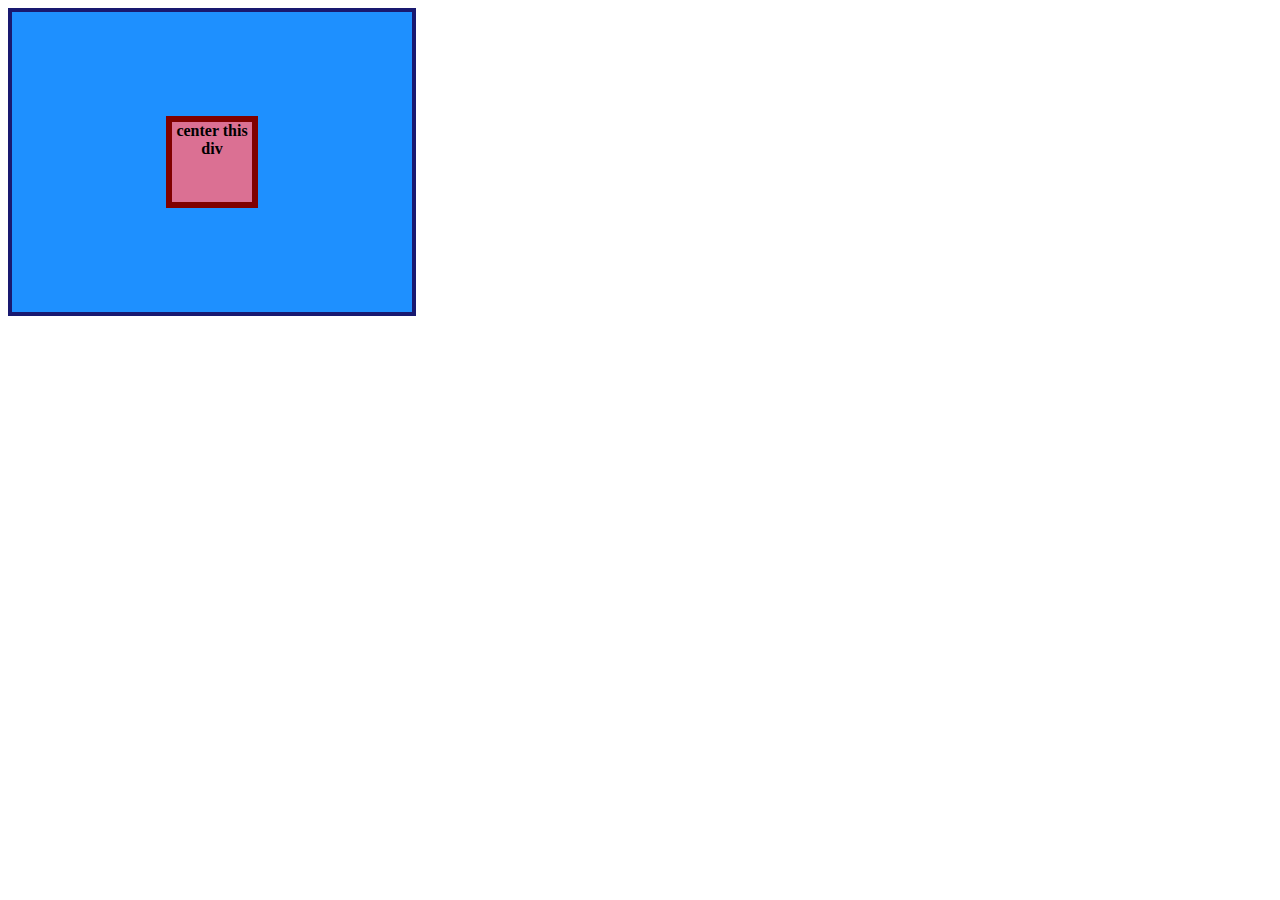
<file: flex/01-flex-center/index.html>
<!DOCTYPE html>
<html lang="en">
  <head>
    <meta charset="UTF-8" />
    <meta http-equiv="X-UA-Compatible" content="IE=edge" />
    <meta name="viewport" content="width=device-width, initial-scale=1.0" />
    <title>CENTER THIS DIV</title>
    <link rel="stylesheet" href="style.css" />
  </head>
  <body>
    <div class="container">
      <div class="box">center this div</div>
    </div>
  </body>
</html>
</file>
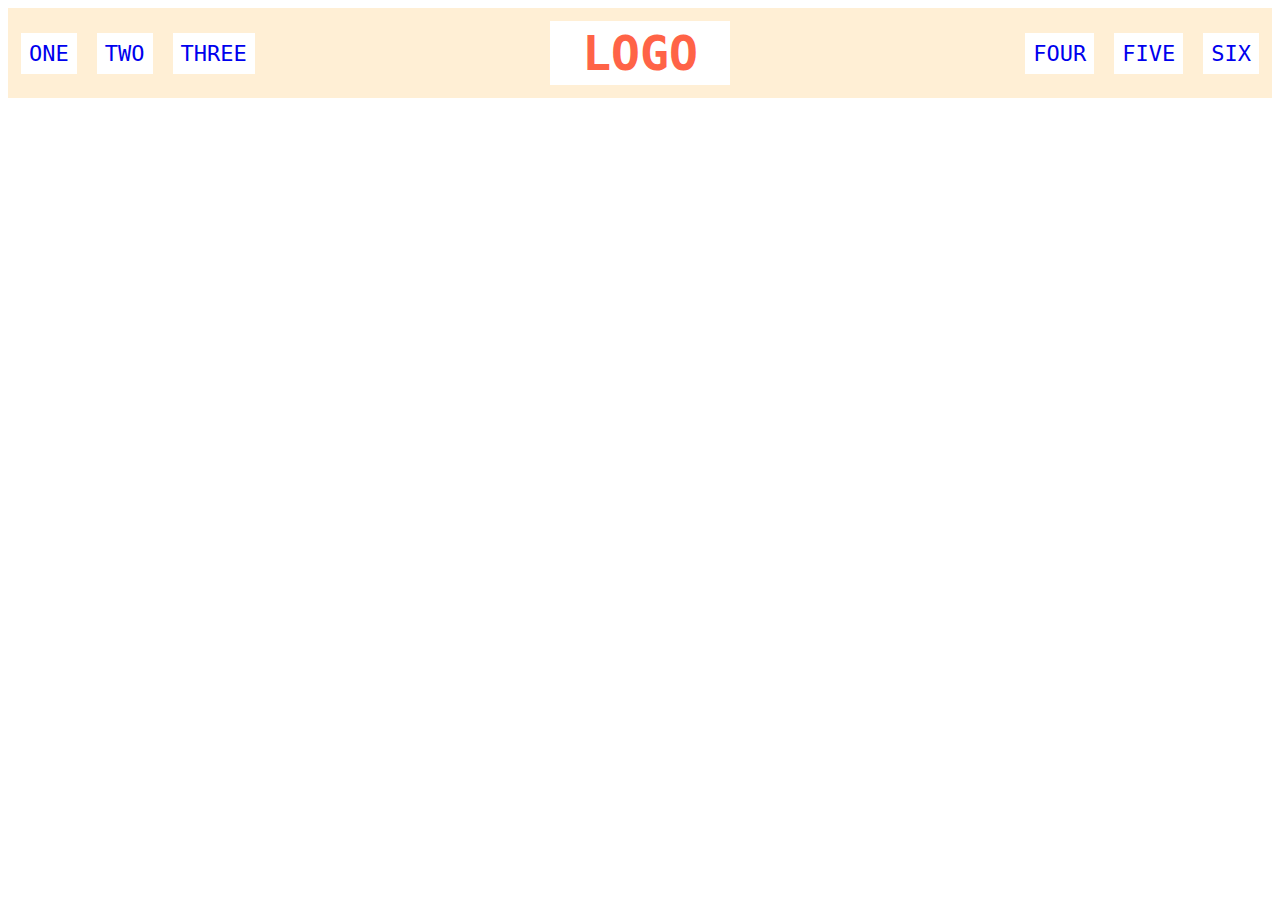
<file: flex/02-flex-header/index.html>
<!DOCTYPE html>
<html lang="en">
  <head>
    <meta charset="UTF-8" />
    <meta http-equiv="X-UA-Compatible" content="IE=edge" />
    <meta name="viewport" content="width=device-width, initial-scale=1.0" />
    <title>Flex Header</title>
    <link rel="stylesheet" href="style.css" />
  </head>
  <body>
    <div class="header">
      <div class="left-links">
        <ul>
          <li><a href="#">ONE</a></li>
          <li><a href="#">TWO</a></li>
          <li><a href="#">THREE</a></li>
        </ul>
      </div>
      <div class="logo">LOGO</div>
      <div class="right-links">
        <ul>
          <li><a href="#">FOUR</a></li>
          <li><a href="#">FIVE</a></li>
          <li><a href="#">SIX</a></li>
        </ul>
      </div>
    </div>
  </body>
</html>
</file>
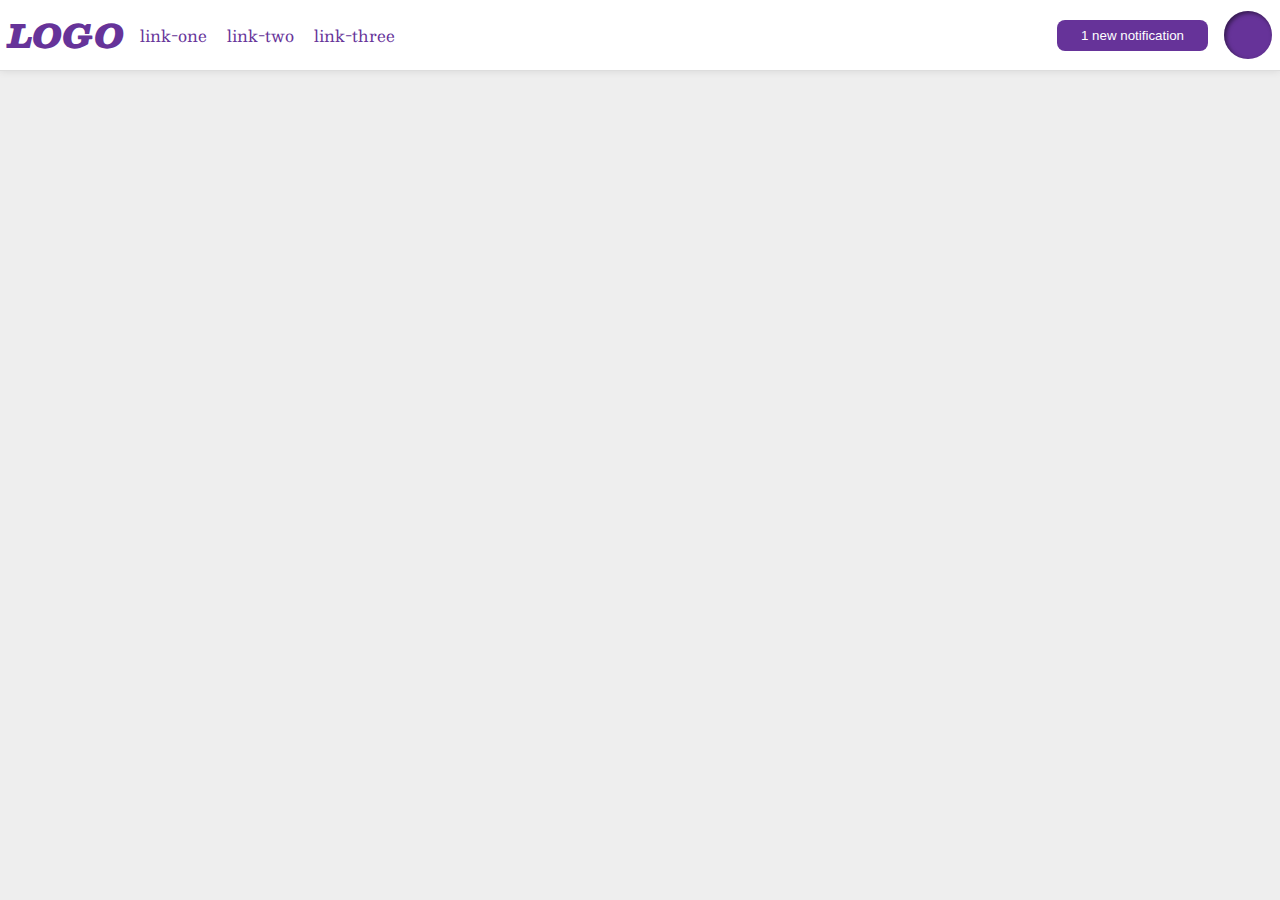
<file: flex/03-flex-header-2/index.html>
<!DOCTYPE html>
<html lang="en">
  <head>
    <meta charset="UTF-8" />
    <meta http-equiv="X-UA-Compatible" content="IE=edge" />
    <meta name="viewport" content="width=device-width, initial-scale=1.0" />
    <title>Flex Header 2</title>
    <link rel="stylesheet" href="style.css" />
  </head>
  <body>
    <div class="header">
      <div class="left-elements">
        <div class="logo">LOGO</div>
        <ul class="links">
          <li><a href="https://google.com">link-one</a></li>
          <li><a href="https://google.com">link-two</a></li>
          <li><a href="https://google.com">link-three</a></li>
        </ul>
      </div>
      <div class="right-elements">
        <button class="notifications">1 new notification</button>
        <div class="profile-image"></div>
      </div>
    </div>
  </body>
</html>
</file>
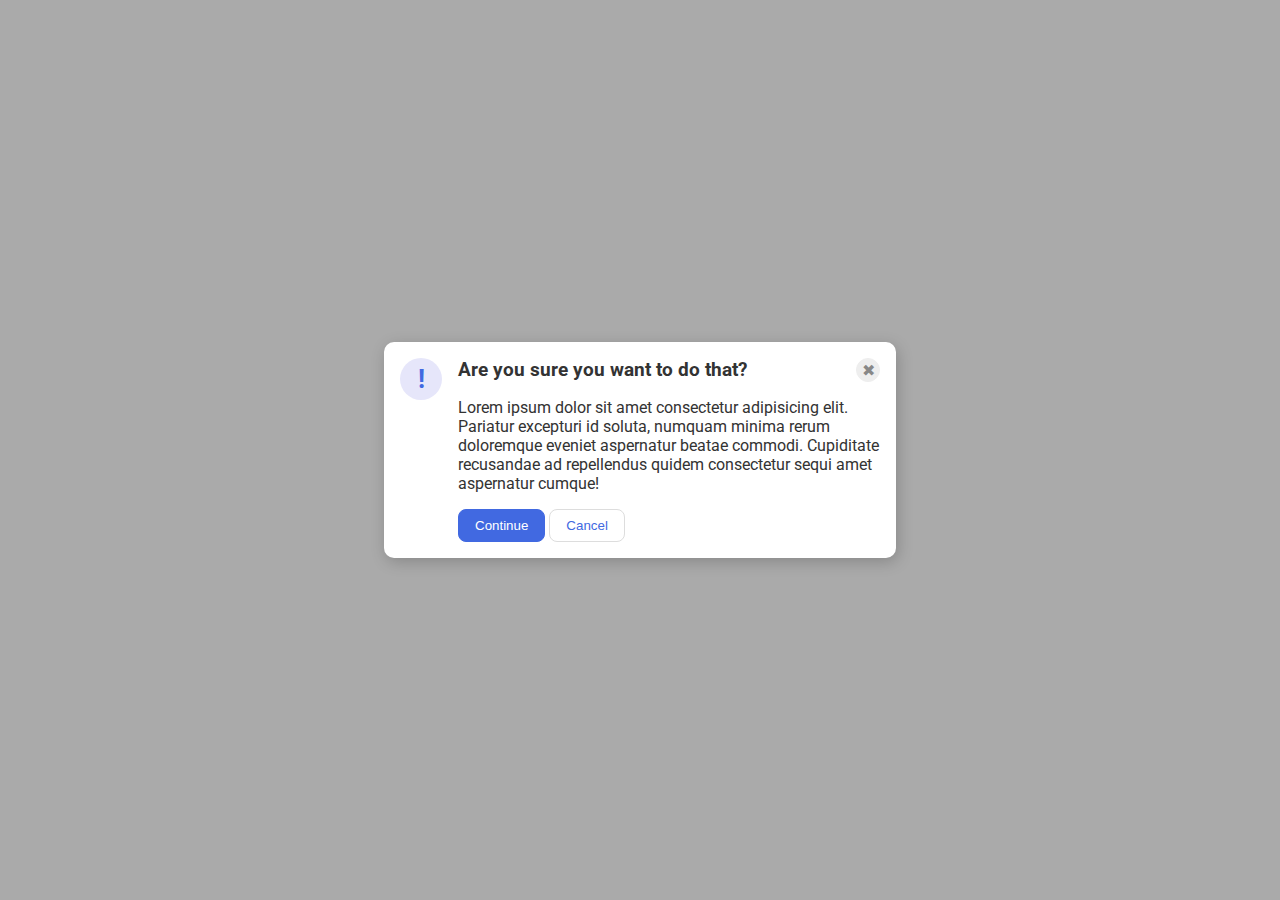
<file: flex/05-flex-modal/index.html>
<!DOCTYPE html>
<html lang="en">
  <head>
    <meta charset="UTF-8" />
    <meta http-equiv="X-UA-Compatible" content="IE=edge" />
    <meta name="viewport" content="width=device-width, initial-scale=1.0" />
    <link rel="stylesheet" href="style.css" />
    <title>Modal</title>
  </head>
  <body>
    <div class="modal">
      <div class="icon">!</div>
      <div class="changeme">
        <div class="header">
          Are you sure you want to do that?
          <button class="close-button">✖</button>
        </div>
        <div class="text">
          Lorem ipsum dolor sit amet consectetur adipisicing elit. Pariatur
          excepturi id soluta, numquam minima rerum doloremque eveniet
          aspernatur beatae commodi. Cupiditate recusandae ad repellendus quidem
          consectetur sequi amet aspernatur cumque!
        </div>
        <div class="buttons">
          <button class="continue">Continue</button>
          <button class="cancel">Cancel</button>
        </div>
      </div>
    </div>
  </body>
</html>
</file>
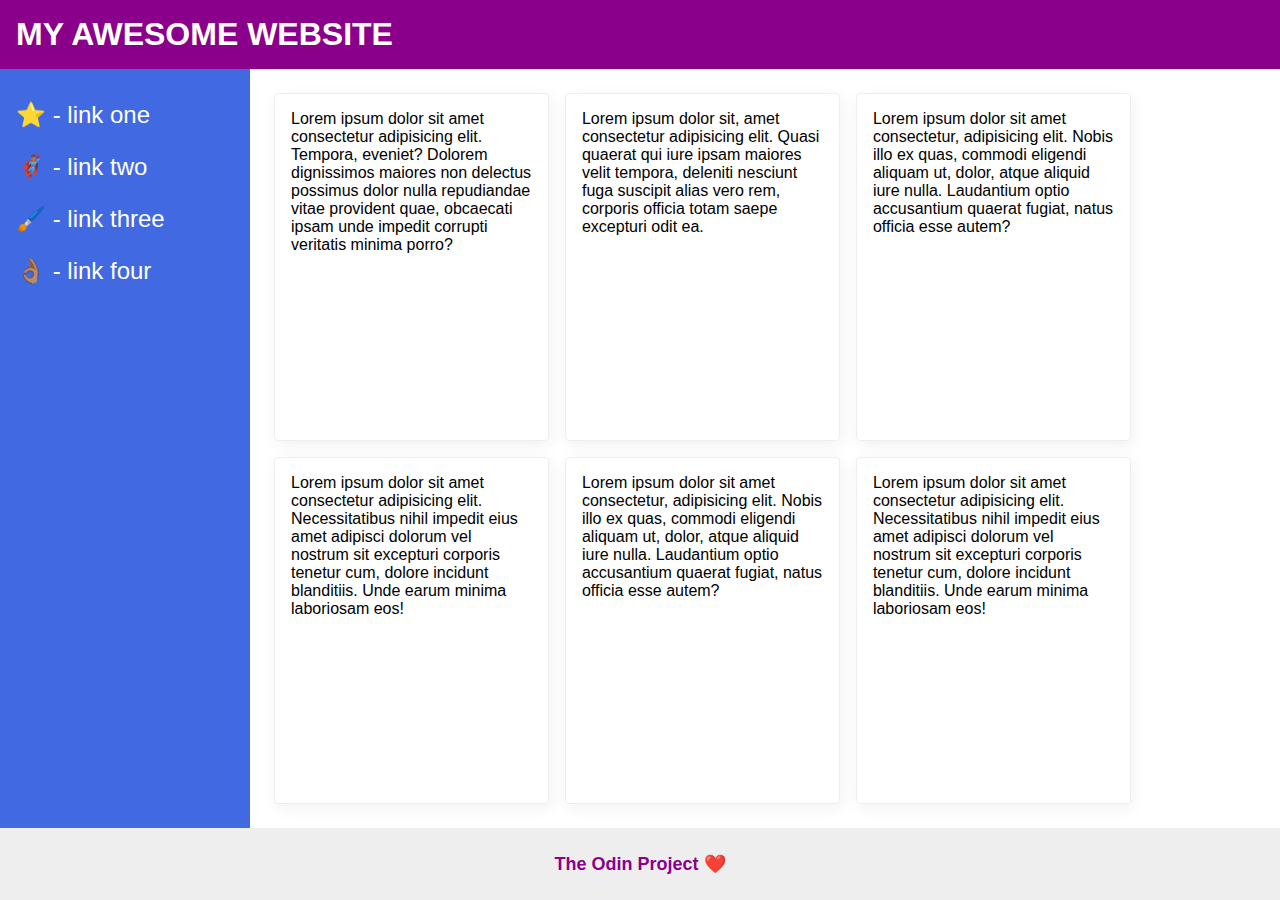
<file: flex/07-flex-layout-2/index.html>
<!DOCTYPE html>
<html lang="en">
  <head>
    <meta charset="UTF-8" />
    <meta http-equiv="X-UA-Compatible" content="IE=edge" />
    <meta name="viewport" content="width=device-width, initial-scale=1.0" />
    <title>The Holy Grail</title>
    <link rel="stylesheet" href="style.css" />
  </head>
  <body>
    <div class="header">MY AWESOME WEBSITE</div>
    <div class="container">
      <!-- sidebar -->
      <div class="sidebar">
        <ul>
          <li><a href="#">⭐ - link one</a></li>
          <li><a href="#">🦸🏽‍♂️ - link two</a></li>
          <li><a href="#">🖌️ - link three</a></li>
          <li><a href="#">👌🏽 - link four</a></li>
        </ul>
      </div>
      <!-- cards -->
      <div class="cards">
        <div class="card">
          Lorem ipsum dolor sit amet consectetur adipisicing elit. Tempora,
          eveniet? Dolorem dignissimos maiores non delectus possimus dolor nulla
          repudiandae vitae provident quae, obcaecati ipsam unde impedit
          corrupti veritatis minima porro?
        </div>
        <div class="card">
          Lorem ipsum dolor sit, amet consectetur adipisicing elit. Quasi
          quaerat qui iure ipsam maiores velit tempora, deleniti nesciunt fuga
          suscipit alias vero rem, corporis officia totam saepe excepturi odit
          ea.
        </div>
        <div class="card">
          Lorem ipsum dolor sit amet consectetur, adipisicing elit. Nobis illo
          ex quas, commodi eligendi aliquam ut, dolor, atque aliquid iure nulla.
          Laudantium optio accusantium quaerat fugiat, natus officia esse autem?
        </div>
        <div class="card">
          Lorem ipsum dolor sit amet consectetur adipisicing elit.
          Necessitatibus nihil impedit eius amet adipisci dolorum vel nostrum
          sit excepturi corporis tenetur cum, dolore incidunt blanditiis. Unde
          earum minima laboriosam eos!
        </div>
        <div class="card">
          Lorem ipsum dolor sit amet consectetur, adipisicing elit. Nobis illo
          ex quas, commodi eligendi aliquam ut, dolor, atque aliquid iure nulla.
          Laudantium optio accusantium quaerat fugiat, natus officia esse autem?
        </div>
        <div class="card">
          Lorem ipsum dolor sit amet consectetur adipisicing elit.
          Necessitatibus nihil impedit eius amet adipisci dolorum vel nostrum
          sit excepturi corporis tenetur cum, dolore incidunt blanditiis. Unde
          earum minima laboriosam eos!
        </div>
      </div>
    </div>

    <div class="footer">The Odin Project ❤️</div>
  </body>
</html>
</file>
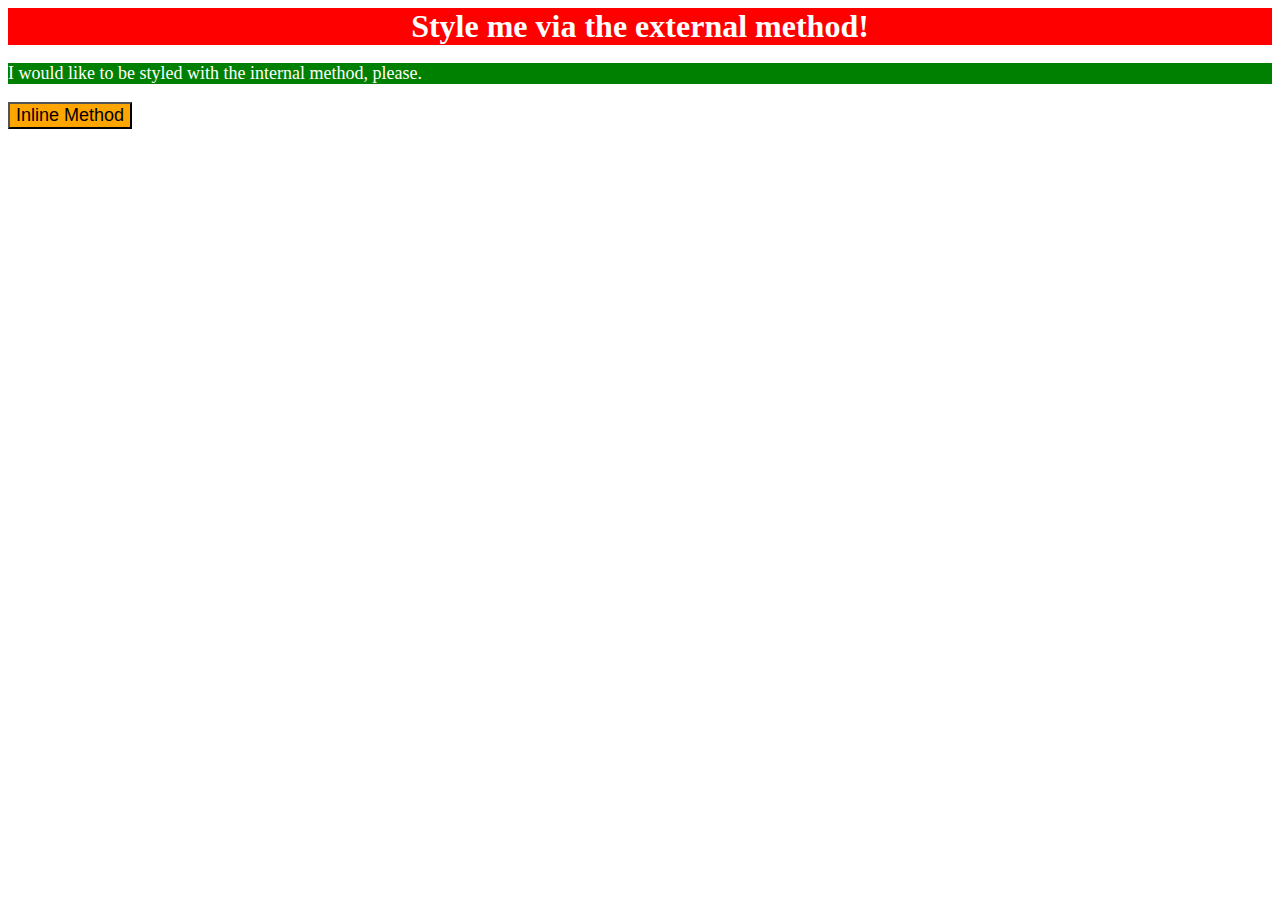
<file: foundations/01-css-methods/index.html>
<!DOCTYPE html>
<html lang="en">
  <head>
    <meta charset="UTF-8" />
    <meta http-equiv="X-UA-Compatible" content="IE=edge" />
    <meta name="viewport" content="width=device-width, initial-scale=1.0" />
    <link rel="stylesheet" href="styles.css" />
    <title>Methods for Adding CSS</title>
    <style>
      div {
        background-color: red;
        color: white;
        font-size: 32px;
        text-align: center;
        font-weight: bold;
      }

      p {
        background-color: green;
        color: white;
        font-size: 18px;
      }

      button {
        background-color: orange;
        font-size: 18px;
      }
    </style>
  </head>
  <body>
    <div
      style="
        background-color: red;
        color: white;
        font-size: 32px;
        text-align: center;
        font-weight: bold;
      "
    >
      Style me via the external method!
    </div>
    <p style="background-color: green; color: white; font-size: 18px">
      I would like to be styled with the internal method, please.
    </p>
    <button style="background-color: orange; font-size: 18px">
      Inline Method
    </button>
  </body>
</html>
</file>
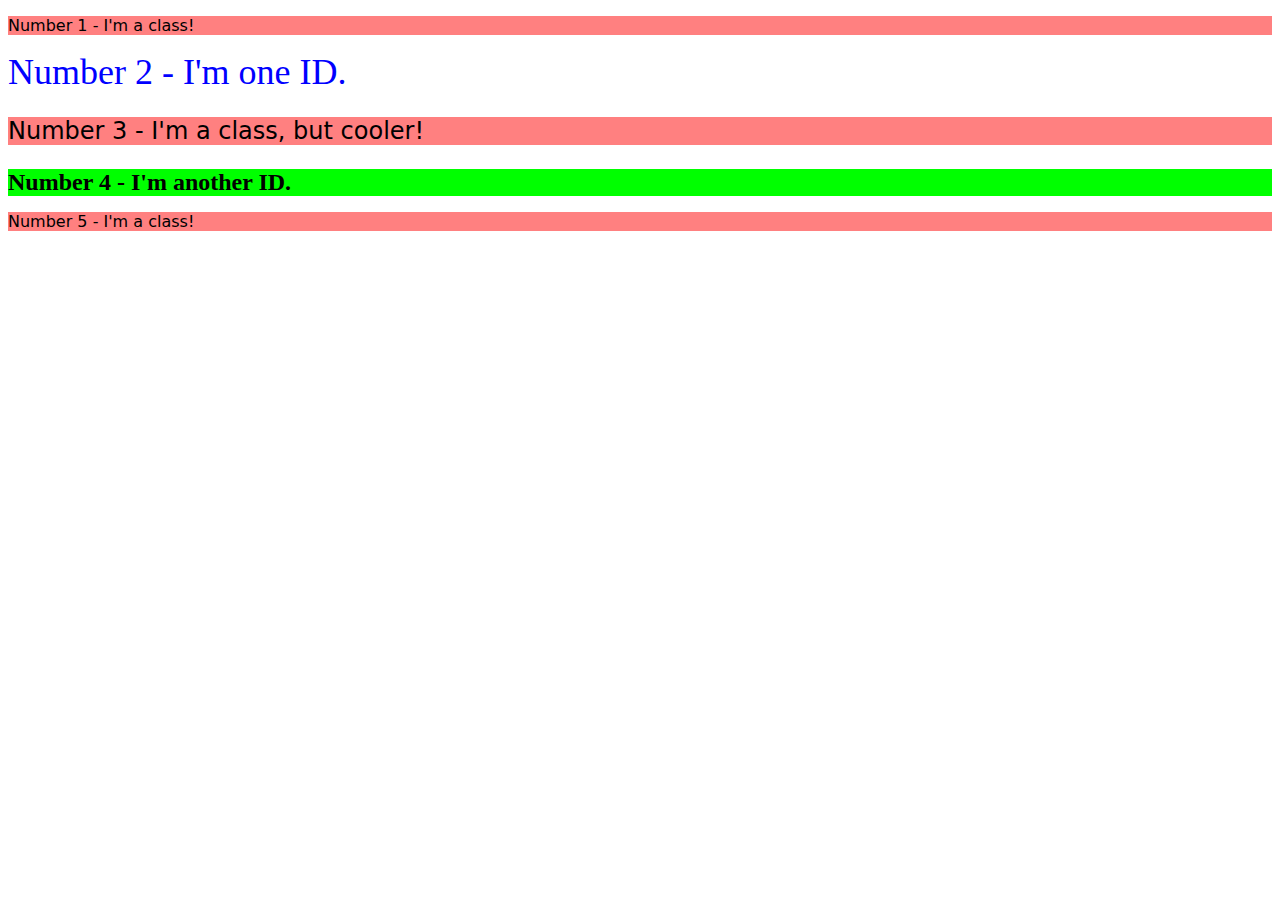
<file: foundations/02-class-id-selectors/index.html>
<!DOCTYPE html>
<html lang="en">
  <head>
    <meta charset="UTF-8" />
    <meta http-equiv="X-UA-Compatible" content="IE=edge" />
    <meta name="viewport" content="width=device-width, initial-scale=1.0" />
    <title>Class and ID Selectors</title>
    <link rel="stylesheet" href="style.css" />
  </head>
  <body>
    <p class="odd">Number 1 - I'm a class!</p>
    <div id="blue">Number 2 - I'm one ID.</div>
    <p class="odd bigger">Number 3 - I'm a class, but cooler!</p>
    <div id="green" class="bigger">Number 4 - I'm another ID.</div>
    <p class="odd">Number 5 - I'm a class!</p>
  </body>
</html>
</file>
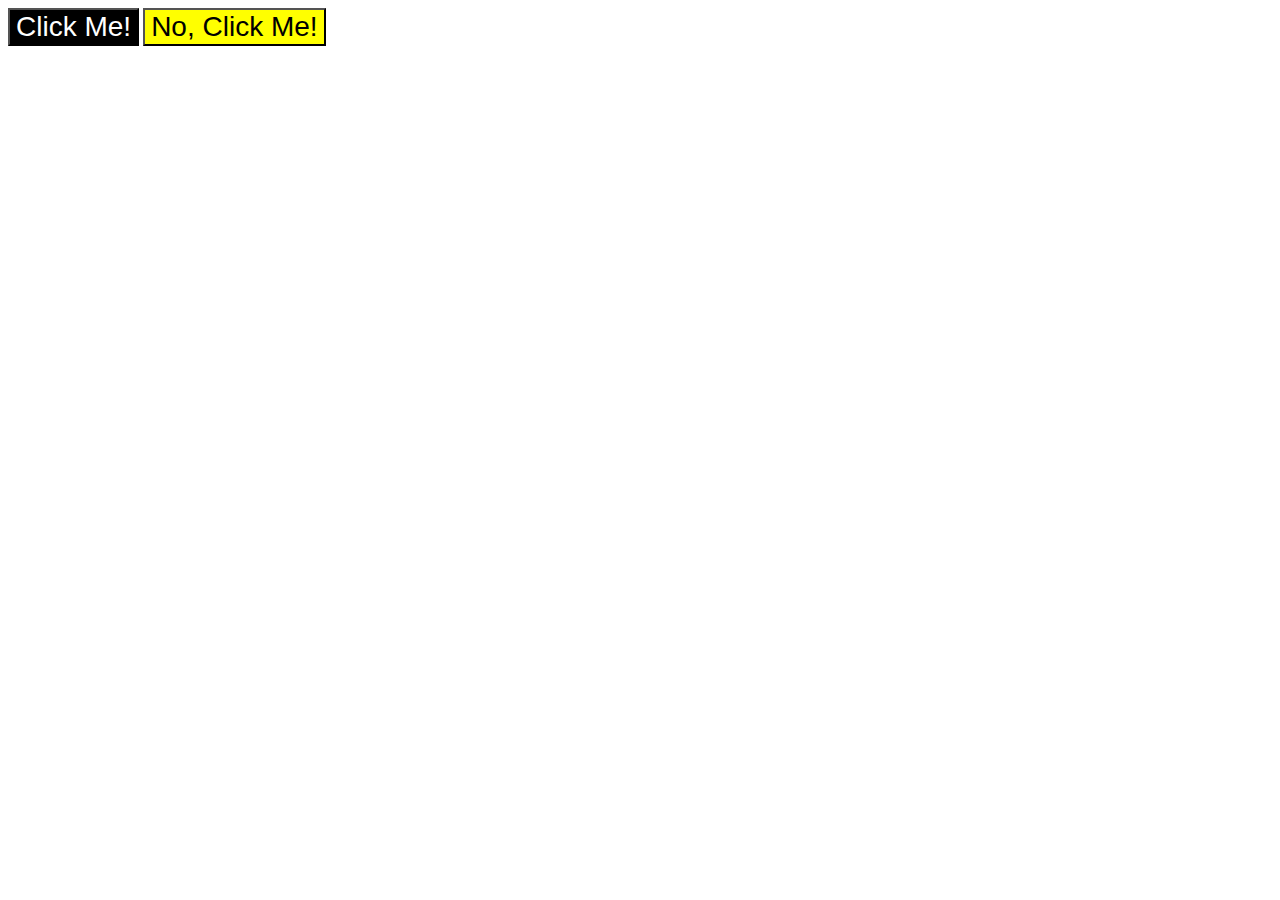
<file: foundations/03-grouping-selectors/index.html>
<!DOCTYPE html>
<html lang="en">
  <head>
    <meta charset="UTF-8" />
    <meta http-equiv="X-UA-Compatible" content="IE=edge" />
    <meta name="viewport" content="width=device-width, initial-scale=1.0" />
    <title>Grouping Selectors</title>
    <link rel="stylesheet" href="style.css" />
  </head>
  <body>
    <button class="black-button">Click Me!</button>
    <button class="yellow-button">No, Click Me!</button>
  </body>
</html>
</file>
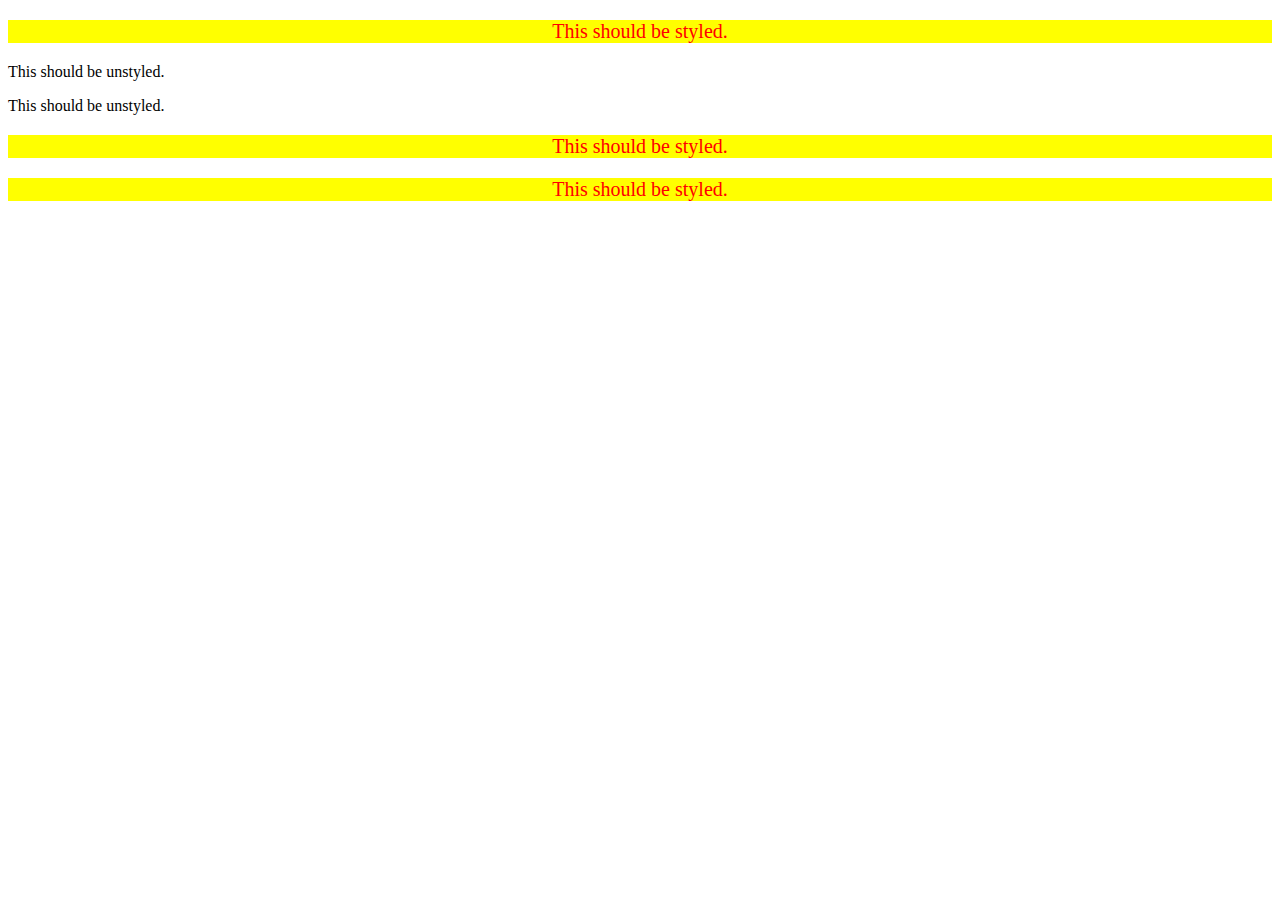
<file: foundations/05-descendant-combinator/index.html>
<!DOCTYPE html>
<html lang="en">
  <head>
    <meta charset="UTF-8" />
    <meta http-equiv="X-UA-Compatible" content="IE=edge" />
    <meta name="viewport" content="width=device-width, initial-scale=1.0" />
    <title>Descendant Combinator</title>
    <link rel="stylesheet" href="style.css" />
  </head>
  <body>
    <div class="container">
      <p class="text">This should be styled.</p>
    </div>
    <p class="text">This should be unstyled.</p>
    <p class="text">This should be unstyled.</p>
    <div class="container">
      <p class="text">This should be styled.</p>
      <p class="text">This should be styled.</p>
    </div>
  </body>
</html>
</file>
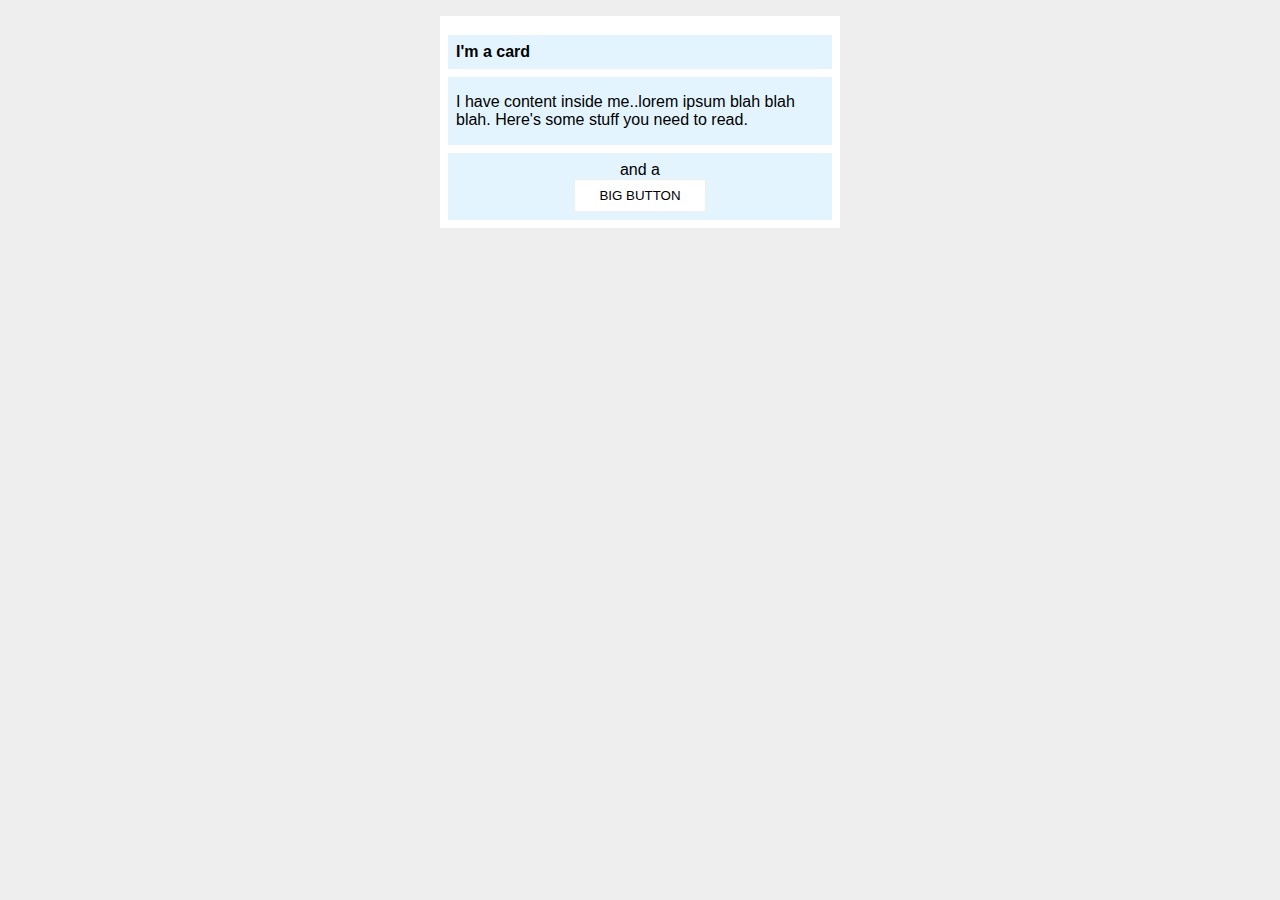
<file: margin-and-padding/02-margin-and-padding-2/index.html>
<!DOCTYPE html>
<html lang="en">
  <head>
    <meta charset="UTF-8" />
    <meta http-equiv="X-UA-Compatible" content="IE=edge" />
    <meta name="viewport" content="width=device-width, initial-scale=1.0" />
    <title>Margin and Padding exercise 2</title>
    <link rel="stylesheet" href="style.css" />
  </head>
  <body>
    <div class="card">
      <h1 class="title">I'm a card</h1>
      <div class="content">
        I have content inside me..lorem ipsum blah blah blah. Here's some stuff
        you need to read.
      </div>
      <div class="button-container">and a <button>BIG BUTTON</button></div>
    </div>
  </body>
</html>
</file>
<file: flex/01-flex-center/style.css>
.container {
  background: dodgerblue;
  border: 4px solid midnightblue;
  width: 400px;
  height: 300px;
}

.box {
  background: palevioletred;
  font-weight: bold;
  text-align: center;
  border: 6px solid maroon;
  width: 80px;
  height: 80px;
}

.container {
  display: flex;
  justify-content: center;
  align-items: center;
}
</file>
<file: flex/02-flex-header/style.css>
border-box {
  box-sizing: border-box;
}

.header {
  font-family: monospace;
  background: papayawhip;
  display: flex;
  justify-content: space-between;
  padding: 1em;
  align-items: center;
  flex: 1;
}

.logo {
  font-size: 48px;
  font-weight: 900;
  color: tomato;
  background: white;
  padding: 4px 32px;
}

ul {
  /* this removes the dots on the list items*/
  list-style-type: none;
  display: flex;
  gap: 20px;
  padding: 0;
  margin: 0;
}

a {
  font-size: 22px;
  background: white;
  padding: 8px;
  /* this removes the line under the links */
  text-decoration: none;
}
</file>
<file: flex/03-flex-header-2/style.css>
/* this is some magical font-importing.  
you'll learn about it later. */
@import url("https://fonts.googleapis.com/css2?family=Besley:ital,wght@0,400;1,900&display=swap");

body {
  margin: 0;
  background: #eee;
  font-family: Besley, serif;
}

.header {
  background: white;
  border-bottom: 1px solid #ddd;
  box-shadow: 0 0 8px rgba(0, 0, 0, 0.1);
  display: flex;
  padding: 8px;
  justify-content: space-between;
}

.profile-image {
  background: rebeccapurple;
  box-shadow: inset 2px 2px 4px rgba(0, 0, 0, 0.5);
  border-radius: 50%;
  width: 48px;
  height: 48px;
}

.logo {
  color: rebeccapurple;
  font-size: 32px;
  font-weight: 900;
  font-style: italic;
}

button {
  border: none;
  border-radius: 8px;
  background: rebeccapurple;
  color: white;
  padding: 8px 24px;
}

a {
  /* this removes the line under our links */
  text-decoration: none;
  color: rebeccapurple;
}

ul {
  list-style-type: none;
  display: flex;
  gap: 20px;
  margin: 0;
  padding: 0;
}

.right-elements {
  display: flex;
  gap: 16px;
  align-items: center;
}

.left-elements {
  display: flex;
  gap: 16px;
  align-items: center;
}
</file>
<file: flex/05-flex-modal/style.css>
@import url("https://fonts.googleapis.com/css2?family=Roboto:wght@400;700&display=swap");

html,
body {
  height: 100%;
}

body {
  font-family: Roboto, sans-serif;
  margin: 0;
  background: #aaa;
  color: #333;
  /* I'll give you this one for free lol */
  display: flex;
  align-items: center;
  justify-content: center;
}

.modal {
  background: white;
  width: 480px;
  border-radius: 10px;
  box-shadow: 2px 4px 16px rgba(0, 0, 0, 0.2);
  padding: 2em;
  display: flex;
  gap: 1em;
  padding: 1em;
}

.icon {
  color: royalblue;
  font-size: 26px;
  font-weight: 700;
  background: lavender;
  width: 42px;
  height: 42px;
  border-radius: 50%;
  display: flex;
  align-items: center;
  justify-content: center;
  flex-shrink: 0;
}

.changeme {
  display: flex;
  flex-direction: column;
  gap: 1em;
}

.header {
  display: flex;
  justify-content: space-between;
  font-weight: bold;
  font-size: 1.2em;
}

.close-button {
  background: #eee;
  border-radius: 50%;
  color: #888;
  font-weight: 400;
  font-size: 16px;
  height: 24px;
  width: 24px;
  align-items: center;
  justify-content: center;
  border: 1px solid #eee;
  padding: 0;
}

button {
  cursor: pointer;
  padding: 8px 16px;
  border-radius: 8px;
}

button.continue {
  background: royalblue;
  border: 1px solid royalblue;
  color: white;
}

button.cancel {
  background: white;
  border: 1px solid #ddd;
  color: royalblue;
}
</file>
<file: flex/07-flex-layout-2/style.css>
* {
  box-sizing: border-box;
}
/* added display flex column */
body {
  font-family: -apple-system, BlinkMacSystemFont, "Segoe UI", Roboto, Oxygen,
    Ubuntu, Cantarell, "Open Sans", "Helvetica Neue", sans-serif;
  margin: 0;
  min-height: 100vh;
  display: flex;
  flex-direction: column;
}
/* changed font weight and size, also changed height and added padding, added flex and centered vertically with align */
.header {
  height: 72px;
  background: darkmagenta;
  color: white;
  font-weight: 900;
  font-size: 32px;
  padding: 16px;
  height: auto;
  display: flex;
  align-items: center;
}
/* added container div and flex to it to space sidebar and content */
.container {
  display: flex;
  flex: 1;
}
/* added flex and padding */
.sidebar {
  width: 300px;
  background: royalblue;
  box-sizing: border-box;
  flex: 0 0 250px;
  padding: 16px;
}
/* styled list and removed default padding */
ul {
  list-style: none;
  padding: 0;
}
/* added margin to space each listing */
li {
  margin-bottom: 1.5em;
}
/* removed text decoration and changed font size */
a {
  text-decoration: none;
  color: white;
  font-size: 24px;
}
/* created div cards to space all the card inside */
.cards {
  display: flex;
  flex-wrap: wrap;
  gap: 1em;
  padding: 1.5em;
}
/* added flex to space cards into 3 columns and added padding to space content inside each card */
.card {
  border: 1px solid #eee;
  box-shadow: 2px 4px 16px rgba(0, 0, 0, 0.06);
  border-radius: 4px;
  flex: 0 0 28%;
  padding: 16px;
}

/* added bold, increased size of font, flex and centered content inside div */
.footer {
  height: 72px;
  background: #eee;
  color: darkmagenta;
  font-weight: bold;
  font-size: 18px;
  display: flex;
  justify-content: center;
  align-items: center;
}
</file>
<file: foundations/01-css-methods/styles.css>
div {
  background-color: red;
  color: white;
  font-size: 32px;
  text-align: center;
  font-weight: bold;
}

p {
  background-color: green;
  color: white;
  font-size: 18px;
}

button {
  background-color: orange;
  font-size: 18px;
}
</file>
<file: foundations/02-class-id-selectors/style.css>
.odd {
  background-color: hsl(0, 100%, 75%);
  font-family: Verdana, "DejaVu Sans", sans-serif;
}

#blue {
  color: hsl(240, 100%, 50%);
  font-size: 36px;
}

.bigger {
  font-size: 24px;
}

#green {
  background-color: hsl(120, 100%, 50%);
  font-size: 24px;
  font-weight: bold;
}
</file>
<file: foundations/03-grouping-selectors/style.css>
.black-button {
  background-color: hsl(0, 0%, 0%);
  color: white;
}

.yellow-button {
  background-color: rgb(255, 255, 0);
}

.black-button,
.yellow-button {
  font-family: Helvetica, "Times New Roman", sans-serif;
  font-size: 28px;
}
</file>
<file: foundations/05-descendant-combinator/style.css>
.container .text {
  background-color: hsl(60, 100%, 50%);
  color: rgba(255, 0, 0, 1);
  font-size: 20px;
  text-align: center;
}
</file>
<file: margin-and-padding/02-margin-and-padding-2/style.css>
body {
  background: #eee;
  font-family: sans-serif;
}

.card {
  width: 400px;
  background: #fff;
  margin: 16px auto;
  padding: 8px;
  box-sizing: border-box;
}

.title {
  background: #e3f4ff;
  margin-bottom: 8px;
  font-size: 16px;
  padding: 8px;
}

.content {
  background: #e3f4ff;
  padding: 16px 8px;
  margin-bottom: 8px;
}

.button-container {
  background: #e3f4ff;
  padding: 8px;
  text-align: center;
}

button {
  background: white;
  border: 1px solid #eee;
  display: block;
  margin: 0 auto;
  padding: 8px 24px;
}
</file>
